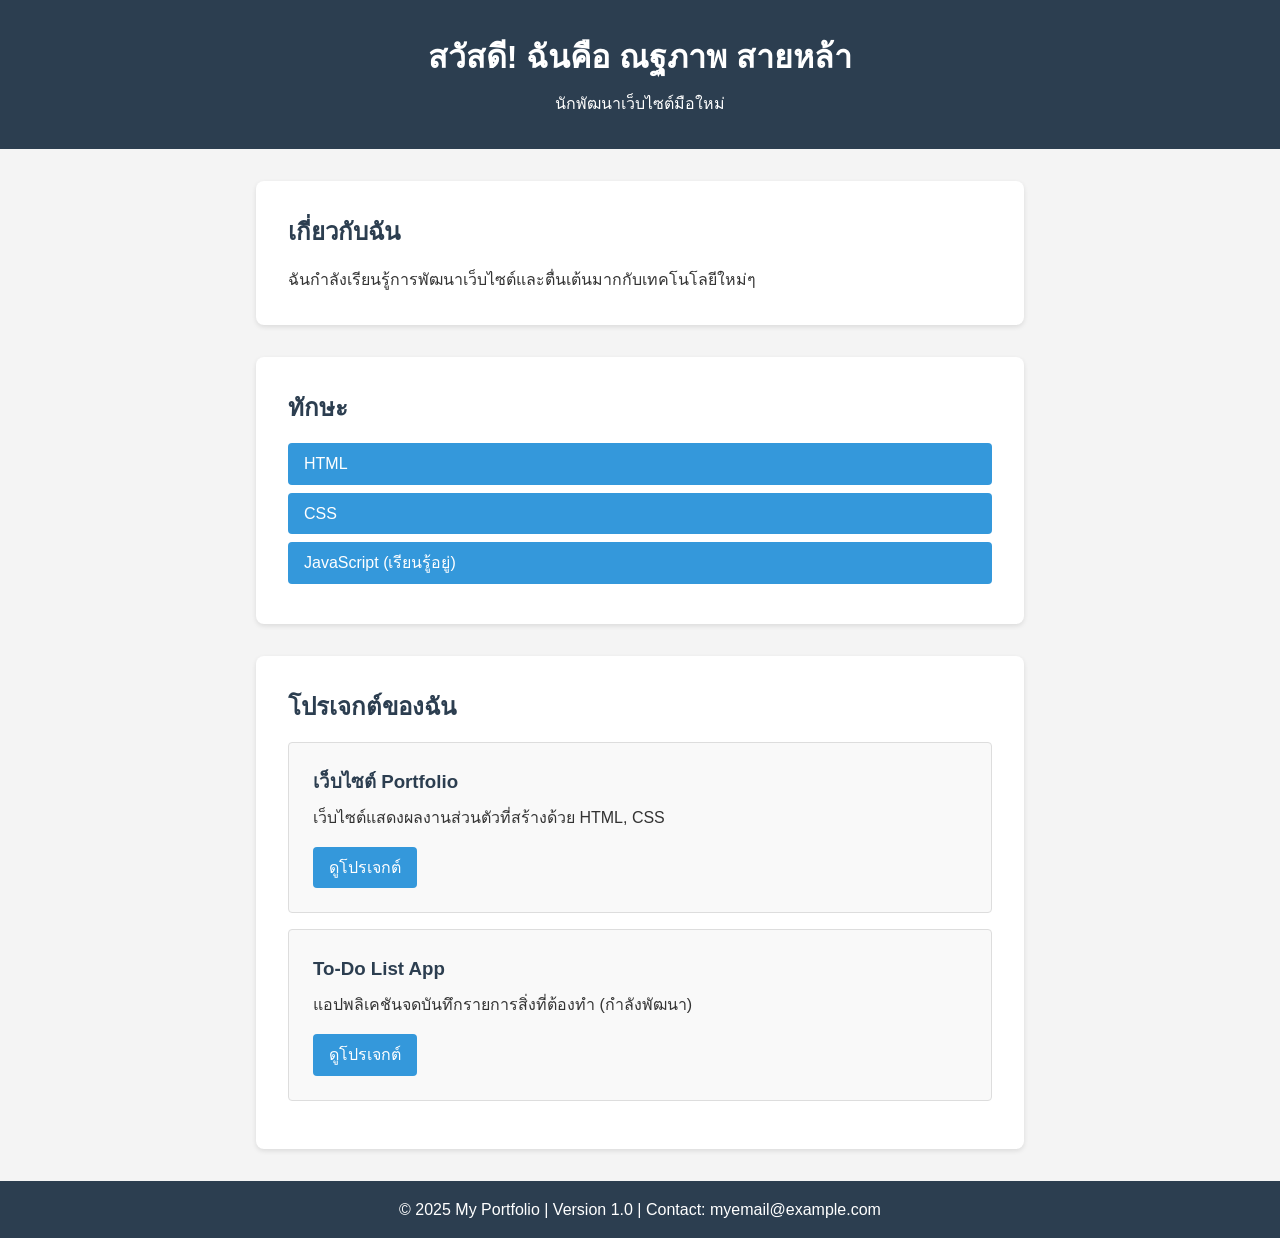
<file: my-portfolio/index.html>
<!DOCTYPE html>
<html lang="th">
<head>
    <meta charset="UTF-8">
    <meta name="viewport" content="width=device-width, initial-scale=1.0">
    <title>My Portfolio</title>
    <link rel="stylesheet" href="style.css">
</head>
<body>
    <header>
        <h1>สวัสดี! ฉันคือ ณฐภาพ สายหล้า</h1>
        <p>นักพัฒนาเว็บไซต์มือใหม่</p>
    </header>
    
    <main>
        <section id="about">
            <h2>เกี่ยวกับฉัน</h2>
            <p>ฉันกำลังเรียนรู้การพัฒนาเว็บไซต์และตื่นเต้นมากกับเทคโนโลยีใหม่ๆ</p>
        </section>
        
        <section id="skills">
            <h2>ทักษะ</h2>
            <ul>
                <li>HTML</li>
                <li>CSS</li>
                <li>JavaScript (เรียนรู้อยู่)</li>
            </ul>
        </section>
                    <section id="projects">
            <h2>โปรเจกต์ของฉัน</h2>
            <div class="project">
                <h3>เว็บไซต์ Portfolio</h3>
                <p>เว็บไซต์แสดงผลงานส่วนตัวที่สร้างด้วย HTML, CSS</p>
                <a href="#" class="project-link">ดูโปรเจกต์</a>
            </div>
            <div class="project">
                <h3>To-Do List App</h3>
                <p>แอปพลิเคชันจดบันทึกรายการสิ่งที่ต้องทำ (กำลังพัฒนา)</p>
                <a href="#" class="project-link">ดูโปรเจกต์</a>
            </div>
        </section>
    </main>
    
    <footer>
        <p>&copy; 2025 My Portfolio | Version 1.0 | Contact: myemail@example.com</p>

    </footer>

</body>
</html>
</file>
<file: my-portfolio/style.css>
* {
    margin: 0;
    padding: 0;
    box-sizing: border-box;
}

body {
    font-family: Arial, sans-serif;
    line-height: 1.6;
    color: #333;
    background-color: #f4f4f4;
}

header {
    background-color: #2c3e50;
    color: white;
    text-align: center;
    padding: 2rem;
}

header h1 {
    margin-bottom: 0.5rem;
}

main {
    max-width: 800px;
    margin: 2rem auto;
    padding: 0 1rem;
}

section {
    background-color: white;
    margin-bottom: 2rem;
    padding: 2rem;
    border-radius: 8px;
    box-shadow: 0 2px 5px rgba(0,0,0,0.1);
}

section h2 {
    color: #2c3e50;
    margin-bottom: 1rem;
}

ul {
    list-style-type: none;
    padding-left: 0;
}

ul li {
    background-color: #3498db;
    color: white;
    padding: 0.5rem 1rem;
    margin-bottom: 0.5rem;
    border-radius: 4px;
}

footer {
    background-color: #2c3e50;
    color: white;
    text-align: center;
    padding: 1rem;
    margin-top: 2rem;
}

.project {
    border: 1px solid #ddd;
    padding: 1.5rem;
    margin-bottom: 1rem;
    border-radius: 4px;
    background-color: #f9f9f9;
}

.project h3 {
    color: #2c3e50;
    margin-bottom: 0.5rem;
}

.project-link {
    display: inline-block;
    background-color: #3498db;
    color: white;
    padding: 0.5rem 1rem;
    text-decoration: none;
    border-radius: 4px;
    margin-top: 1rem;
}

.project-link:hover {
    background-color: #2980b9;
}
</file>
